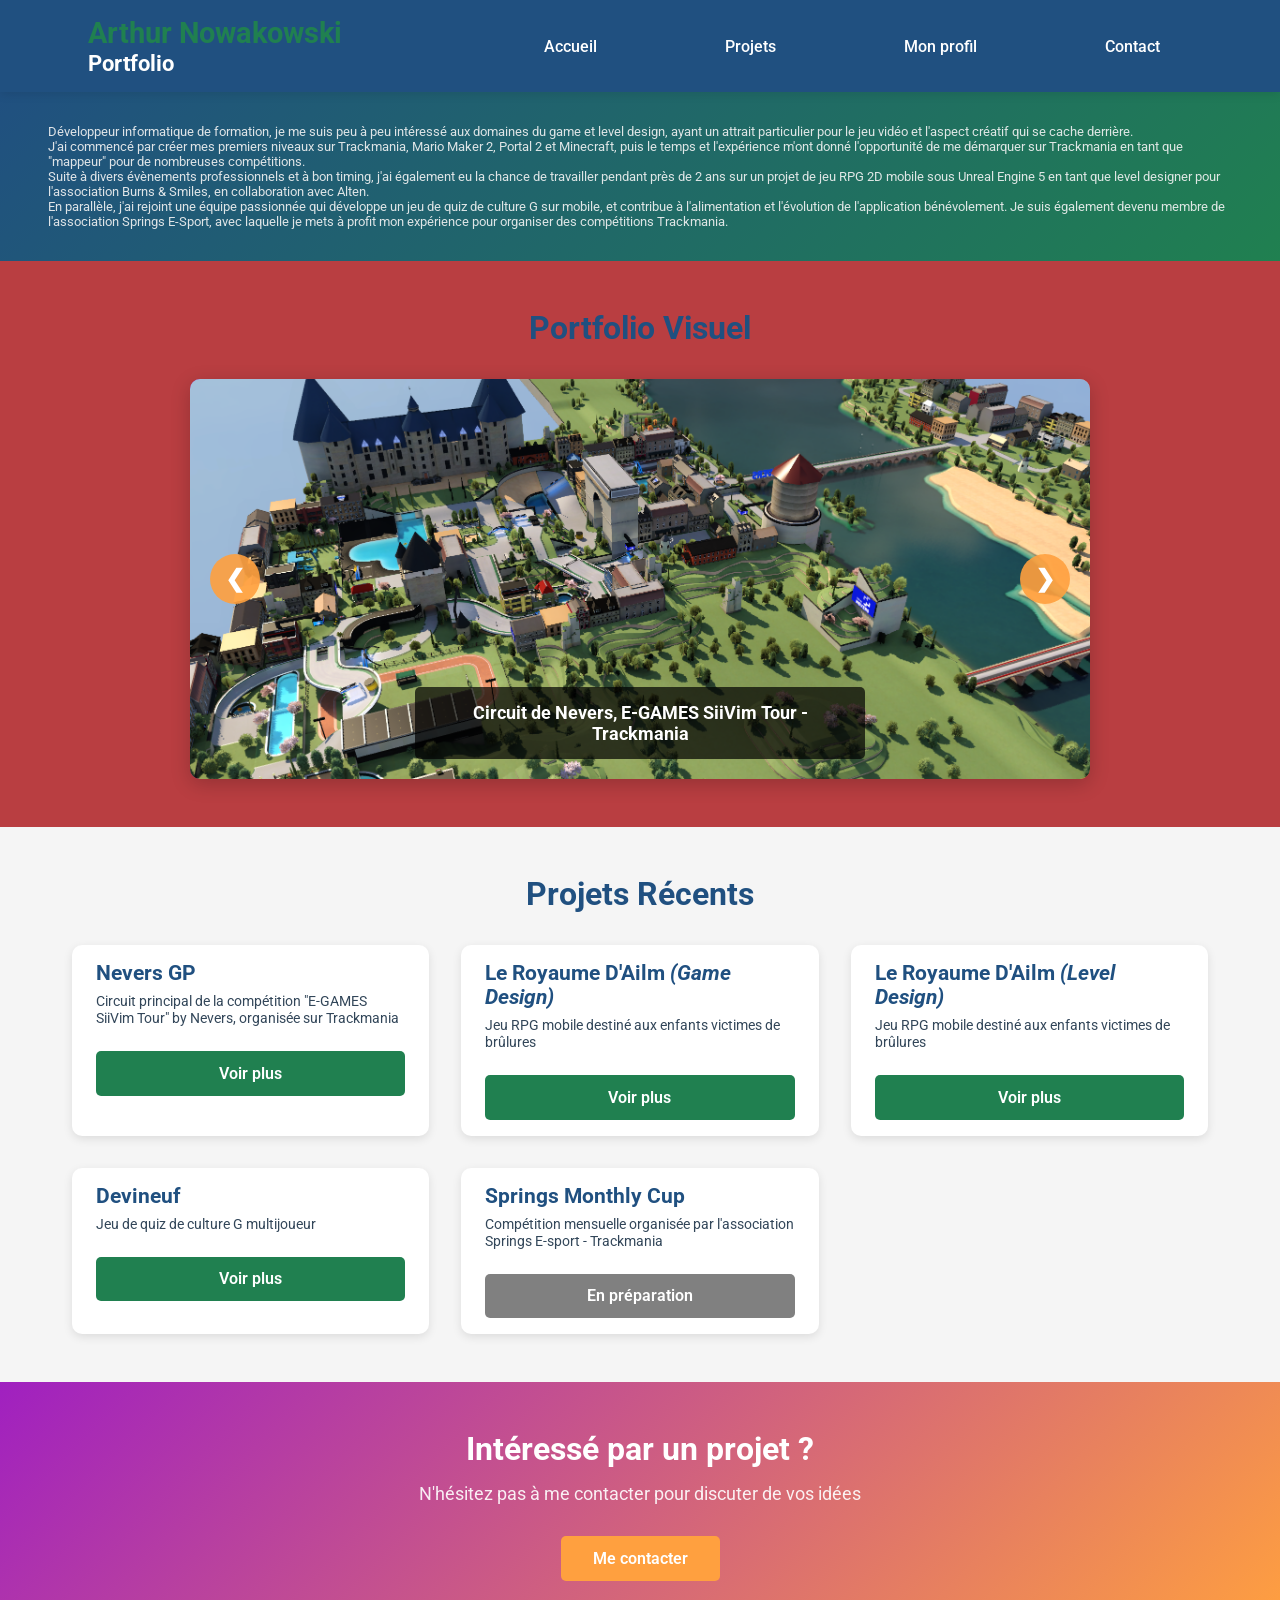
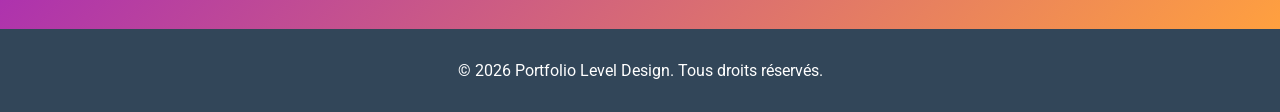
<file: index.html>
<!DOCTYPE html>
<html lang="fr">
<head>
    <meta charset="UTF-8">
    <meta name="viewport" content="width=device-width, initial-scale=1.0">
    <title>Portfolio Level/Game Design</title>
    <link rel="stylesheet" href="css/style.css">
</head>
<body>
    <script src="js/navbar.js"></script>

    <header class="hero">
        <div class="hero-content">
            <!--<h1>Arthur NOWAKOWSKI</h1>
            <h3>Level Designer</h3>-->
            <p>Développeur informatique de formation, je me suis peu à peu intéressé aux domaines du game et level design, ayant un attrait particulier pour le jeu vidéo et l'aspect créatif qui se cache derrière.
            <br>J'ai commencé par créer mes premiers niveaux sur Trackmania, Mario Maker 2, Portal 2 et Minecraft, puis le temps et l'expérience m'ont donné l'opportunité de me démarquer sur Trackmania en tant que "mappeur" pour de nombreuses compétitions.
            <br>Suite à divers évènements professionnels et à bon timing, j'ai également eu la chance de travailler pendant près de 2 ans sur un projet de jeu RPG 2D mobile sous Unreal Engine 5 en tant que level designer pour l'association Burns & Smiles, en collaboration avec Alten.
            <br>En parallèle, j'ai rejoint une équipe passionnée qui développe un jeu de quiz de culture G sur mobile, et contribue à l'alimentation et l'évolution de l'application bénévolement. Je suis également devenu membre de l'association Springs E-Sport, avec laquelle je mets à profit mon expérience pour organiser des compétitions Trackmania.</p>
        </div>
    </header>

   <main>
    <section class="carousel-section">
        <div class="container">
            <h2>Portfolio Visuel</h2>
            <div class="carousel-container">
                <div class="carousel" id="carousel">
                    <!-- Nevers GP -->
                    <div class="carousel-item">
                        <a href="ld-projects/nevers-gp.html" style="display: block; width: 100%; height: 100%; text-decoration: none; position: relative;">
                            <img src="images/nevers-gp/nevers-gp.png" alt="Circuit de Nevers, E-GAMES SiiVim Tour - Trackmania" style="width: 100%; height: 100%; object-fit: cover;">
                            <div style="position: absolute; bottom: 20px; left: 50%; transform: translateX(-50%); background: rgba(0,0,0,0.7); color: white; padding: 15px 25px; border-radius: 5px; text-align: center; font-size: 18px; font-weight: bold;">Circuit de Nevers, E-GAMES SiiVim Tour - Trackmania</div>
                        </a>
                    </div>
                    <!-- Le Royaume d'Ailm -->
                    <div class="carousel-item">
                        <a href="ld-projects/leroyaumedailm-gd.html" style="display: block; width: 100%; height: 100%; text-decoration: none; position: relative;">
                            <img src="images/LRA/LRA_screenshot.jpg" alt="Le Royaume d'Ailm, jeu RPG mobile destiné aux enfants victimes de brûlures" style="width: 100%; height: 100%; object-fit: cover;">
                            <div style="position: absolute; bottom: 20px; left: 50%; transform: translateX(-50%); background: rgba(0,0,0,0.7); color: white; padding: 15px 25px; border-radius: 5px; text-align: center; font-size: 18px; font-weight: bold;">Le Royaume d'Ailm, jeu RPG mobile destiné aux enfants victimes de brûlures (focus Game Design)</div>
                        </a>
                    </div>
                    <div class="carousel-item">
                        <a href="ld-projects/leroyaumedailm-ld.html" style="display: block; width: 100%; height: 100%; text-decoration: none; position: relative;">
                            <img src="images/LRA/scan-carte-ailm_papier.jpg" alt="Le Royaume d'Ailm, jeu RPG mobile destiné aux enfants victimes de brûlures" style="width: 100%; height: 100%; object-fit: cover;">
                            <div style="position: absolute; bottom: 20px; left: 50%; transform: translateX(-50%); background: rgba(0,0,0,0.7); color: white; padding: 15px 25px; border-radius: 5px; text-align: center; font-size: 18px; font-weight: bold;">Le Royaume d'Ailm, jeu RPG mobile destiné aux enfants victimes de brûlures (focus Level Design)</div>
                        </a>
                    </div>
                    <!-- Devineuf -->
                    <div class="carousel-item">
                        <a href="ld-projects/devineuf.html" style="display: block; width: 100%; height: 100%; text-decoration: none; position: relative;">
                            <img src="images/devineuf/présentation-devineuf.png" alt="Devineuf, jeu de quiz de culture G multijoueur" style="width: 100%; height: 100%; object-fit: cover;">
                            <div style="position: absolute; bottom: 20px; left: 50%; transform: translateX(-50%); background: rgba(0,0,0,0.7); color: white; padding: 15px 25px; border-radius: 5px; text-align: center; font-size: 18px; font-weight: bold;">Devineuf, jeu mobile de quiz de culture G multijoueur</div>
                        </a>
                    </div>
                </div>
                <button class="carousel-btn prev" onclick="prevSlide()">❮</button>
                <button class="carousel-btn next" onclick="nextSlide()">❯</button>
            </div>
        </div>
    </section>
       
    <script src="js/carrousel.js"></script>

    <section class="featured-projects">
        <div class="container">
            <h2>Projets Récents</h2>
            <div class="projects-grid">
                <div class="project-card">
                    <h3>Nevers GP</h3>
                    <p>Circuit principal de la compétition "E-GAMES SiiVim Tour" by Nevers, organisée sur Trackmania</p>
                    <a href="ld-projects/nevers-gp.html" class="btn btn-secondary">Voir plus</a>
                </div>
                <div class="project-card">
                    <h3>Le Royaume D'Ailm <i>(Game Design)</i></h3>
                    <p>Jeu RPG mobile destiné aux enfants victimes de brûlures</p>
                    <a href="ld-projects/leroyaumedailm-gd.html" class="btn btn-secondary">Voir plus</a>
                </div>
                <div class="project-card">
                    <h3>Le Royaume D'Ailm <i>(Level Design)</i></h3>
                    <p>Jeu RPG mobile destiné aux enfants victimes de brûlures</p>
                    <a href="ld-projects/leroyaumedailm-ld.html" class="btn btn-secondary">Voir plus</a>
                </div>
                <div class="project-card">
                    <h3>Devineuf</h3>
                    <p>Jeu de quiz de culture G multijoueur</p>
                    <a href="ld-projects/devineuf.html" class="btn btn-secondary">Voir plus</a>
                </div>
                <div class="project-card">
                    <h3>Springs Monthly Cup</h3>
                    <p>Compétition mensuelle organisée par l'association Springs E-sport - Trackmania</p>
                    <a href="" class="btn btn-disabled">En préparation</a>
                </div>
            </div>
        </div>
    </section>

    <section class="cta">
        <div class="container">
            <h2>Intéressé par un projet ?</h2>
            <p>N'hésitez pas à me contacter pour discuter de vos idées</p>
            <a href="contact.html" class="btn btn-primary">Me contacter</a>
        </div>
    </section>
</main>

    <footer>
        <div class="container">
            <p>&copy; 2026 Portfolio Level Design. Tous droits réservés.</p>
        </div>
    </footer>
</body>
</html>
</file>
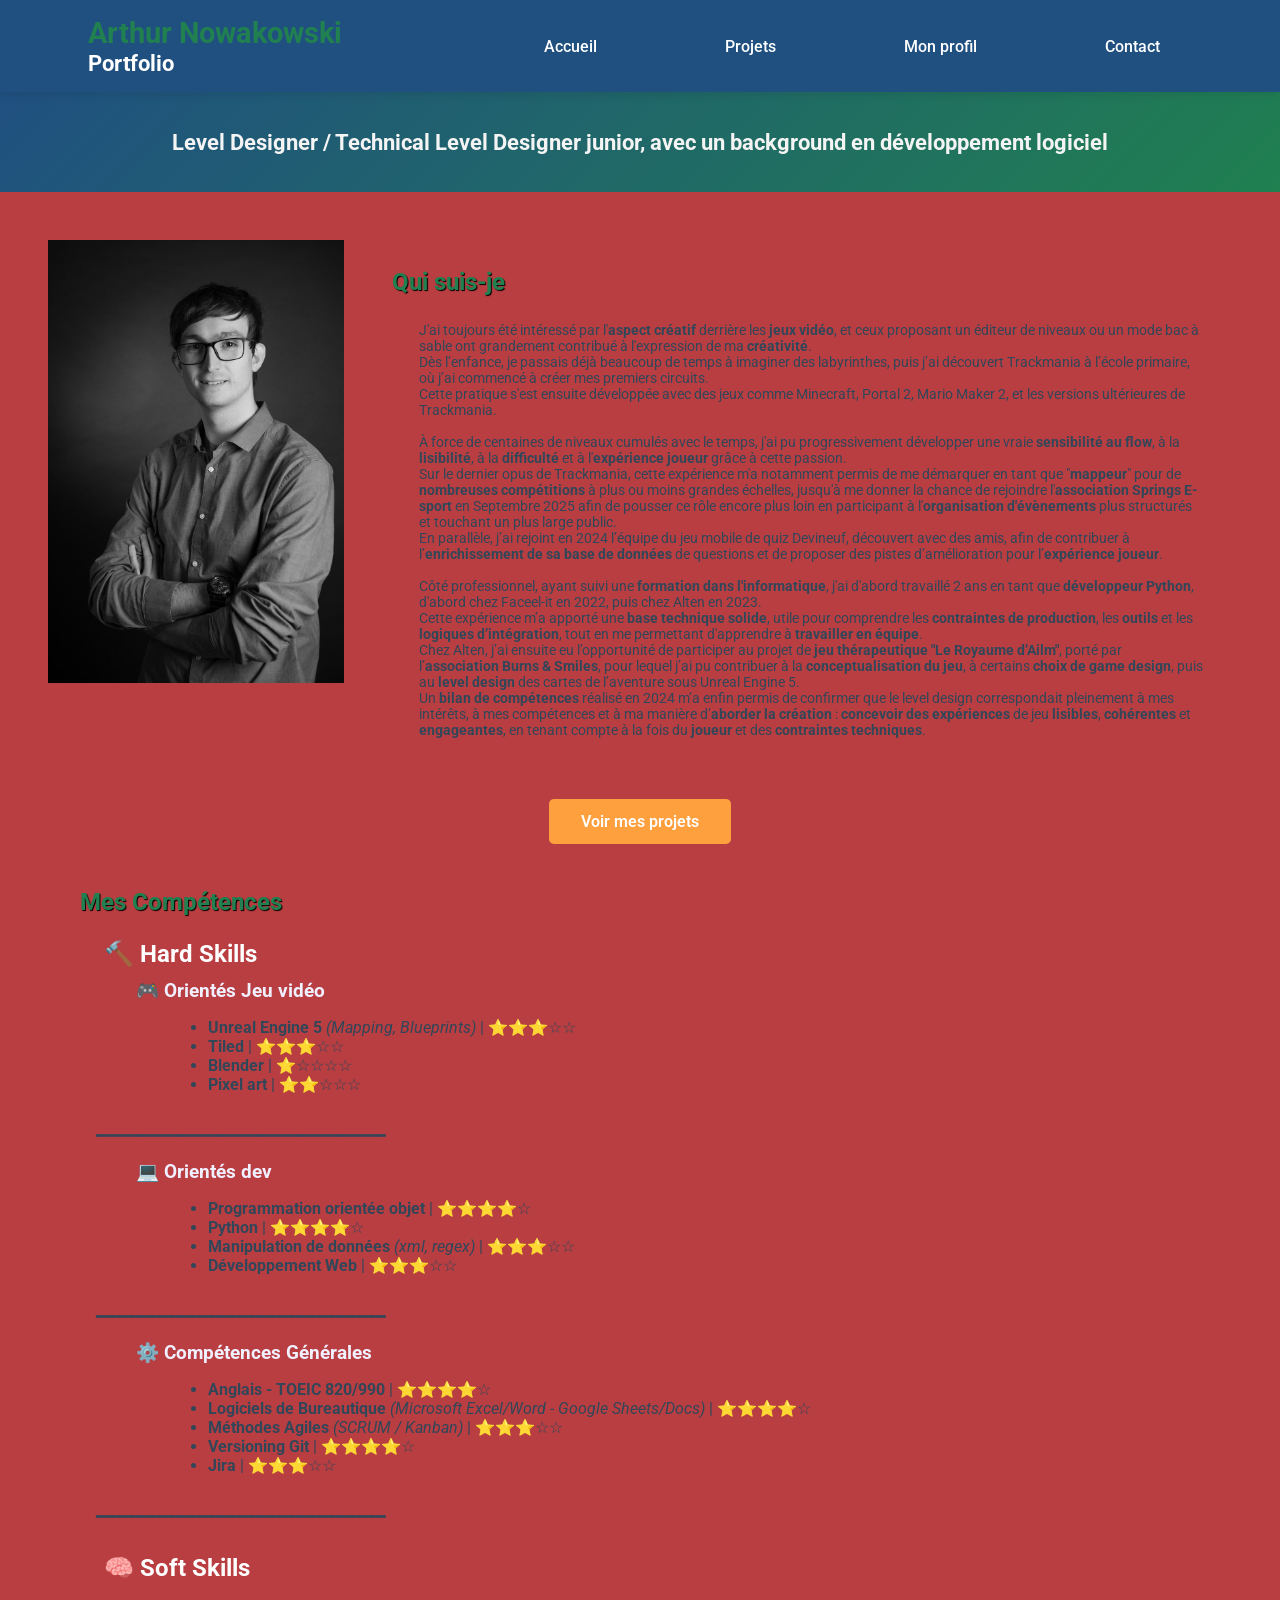
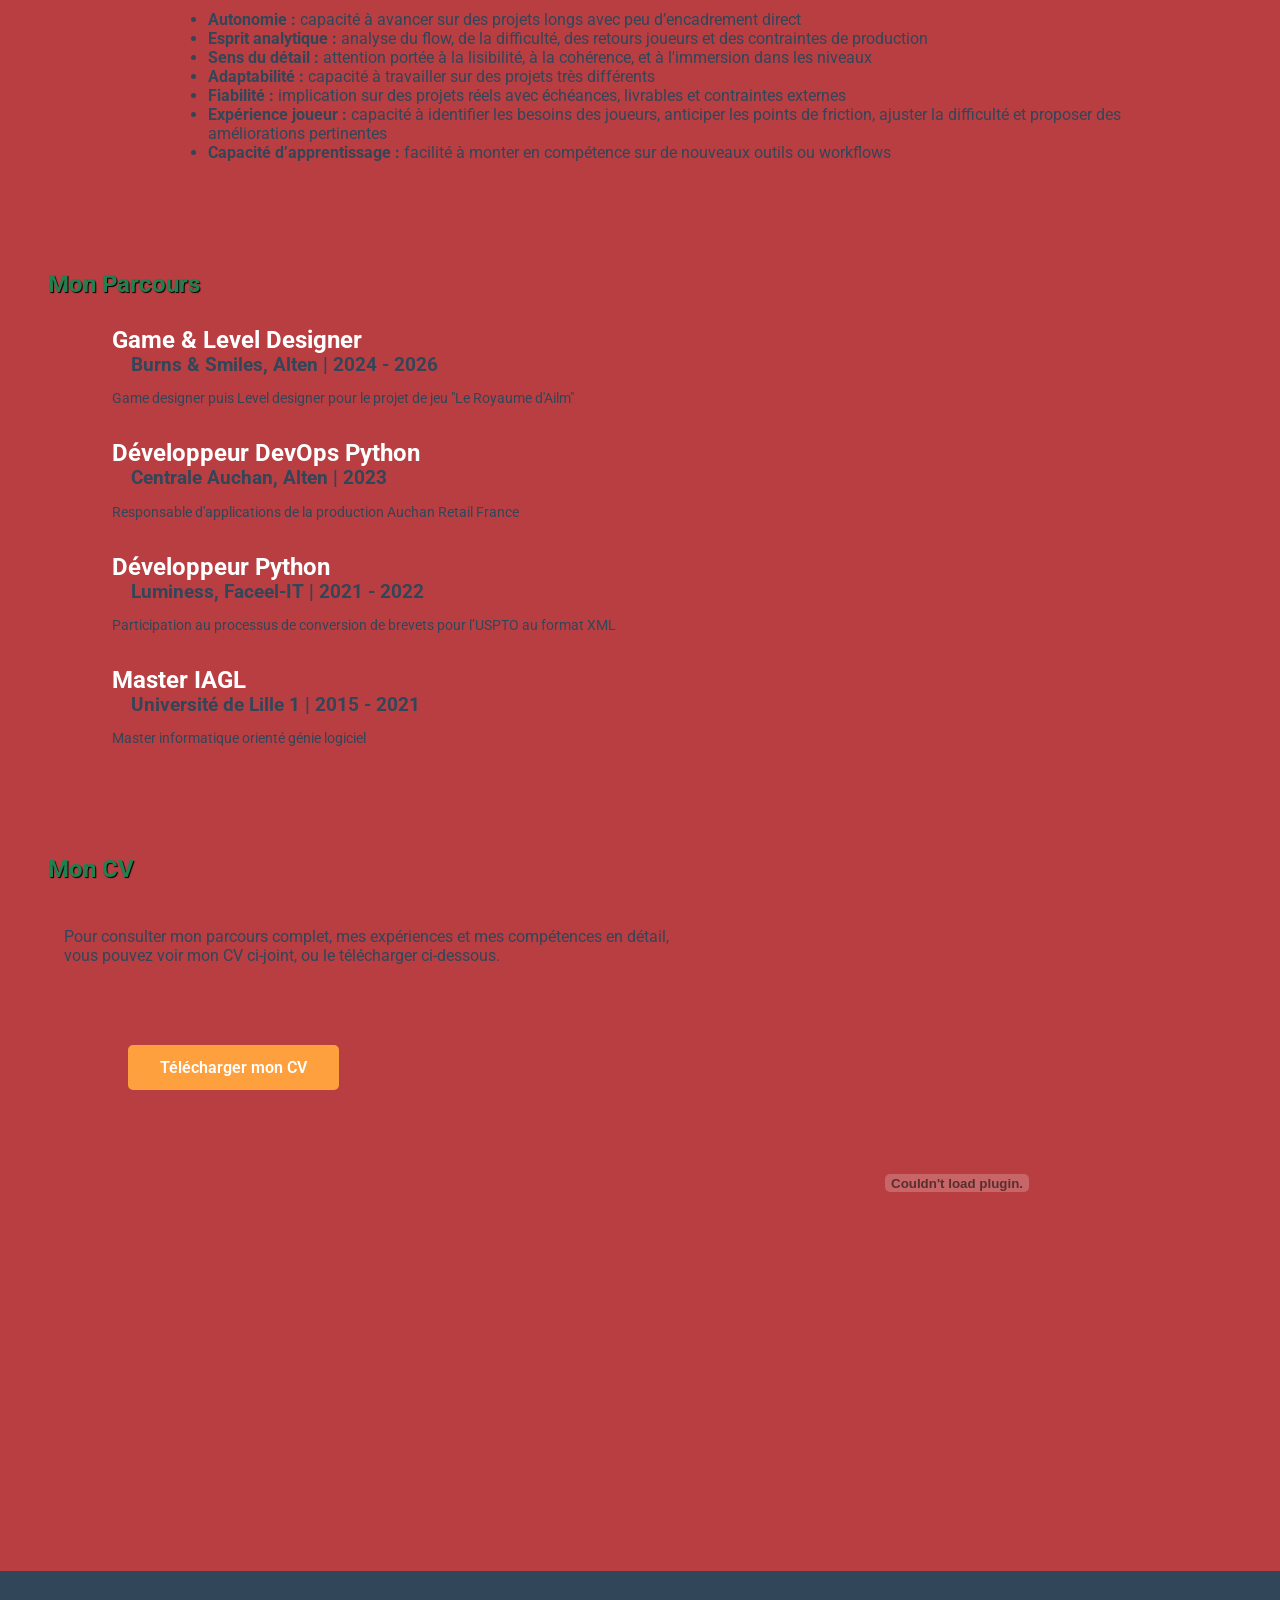
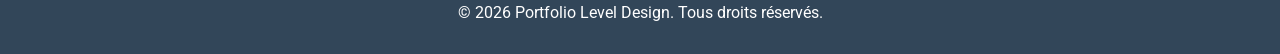
<file: about.html>
<!DOCTYPE html>
<html lang="fr">
<head>
    <meta charset="UTF-8">
    <meta name="viewport" content="width=device-width, initial-scale=1.0">
    <title>À propos - Portfolio Level Design</title>
    <link rel="stylesheet" href="css/style.css">
    <style>
        section {
            display: block;
            padding: 3em 3em;
        }
        .hero {
            padding-top: 0em;
            padding-bottom: 0em;
        }
        .presentation {
            margin: 0 auto;
            width: 100%;
            display: flex;
            justify-content: space-evenly;
        }
        .presentation img {
            width: 25%;
            height: 25%;
        }
        #whoami {
            padding-top: 1em;
            padding-left: 3em;
        }
        #whoami p {
            padding: 1em 2em;
            color: var(--dark-gray);
            font-size: 0.85rem;
            font-weight: 400;
            min-width: 0;
        }
        .projects {
            display: flex;
            justify-content: center;
        }
        .skills-content {
            padding: 2em 5em;
            margin: 0 auto;
            width: 100%;
        }
        .skills-content ul {
            padding: 1em 4em;
        }
        .skills-content li {
            color: var(--dark-gray);
            margin-left: 4em;
            font-weight: 400;
        }
        h1 {
            color: var(--primary-green);
            text-shadow: 1px 1px 1px black;
            padding: 0.5em 0em;
        }
        .skills-content h2 {
            color: white;
            padding: 0.5em 1em;
        }
        .skills-content h3 {
            color: #f0f0ff;
            padding: 0em 3em;
        }
        .timeline-item {
            display: grid;
            padding: 1em 4em;
        }
        .timeline-item h2 {
            color: white;
        }
        .timeline-item h3 {
            color: var(--dark-gray);
            padding-left: 1em;
        }
        .timeline-item p {
            font-size: 0.9rem;
            padding-top: 1em;
        }
        #cv-section {
            padding-top: 2em;
            display: flex;
            gap: 2em;
            align-items: Start;
        }
        .cv-prez p {
            padding: 2em 1em;
        }
        .cv-prez .btn {
            margin: 3em 5em;
        }
    </style>
</head>
<body>
    <script src="js/navbar.js"></script>

    <main>
        <header class="hero">
            <h2 class="subtitle">Level Designer / Technical Level Designer junior, avec un background en développement logiciel</h2>
        </header>

        <section class="presentation">
            <img  src="images/pdp.jpg" alt="ma photo de profil">
            <div id="whoami">
                <h1>Qui suis-je</h1>
                <p>
                    J'ai toujours été intéressé par l'<b>aspect créatif</b> derrière les <b>jeux vidéo</b>, et ceux proposant un éditeur de niveaux ou un mode bac à sable ont grandement contribué à l'expression de ma <b>créativité</b>.
                    <br>Dès l’enfance, je passais déjà beaucoup de temps à imaginer des labyrinthes, puis j’ai découvert Trackmania à l’école primaire, où j’ai commencé à créer mes premiers circuits.
                    <br>Cette pratique s'est ensuite développée avec des jeux comme Minecraft, Portal 2, Mario Maker 2, et les versions ultérieures de Trackmania.
                    <br>
                    <br>À force de centaines de niveaux cumulés avec le temps, j'ai pu progressivement développer une vraie <b>sensibilité au flow</b>, à la <b>lisibilité</b>, à la <b>difficulté</b> et à l'<b>expérience joueur</b> grâce à cette passion.
                    <br>Sur le dernier opus de Trackmania, cette expérience m'a notamment permis de me démarquer en tant que "<b>mappeur</b>" pour de <b>nombreuses compétitions</b> à plus ou moins grandes échelles, jusqu'à me donner la chance de rejoindre l'<b>association Springs E-sport</b> en Septembre 2025 afin de pousser ce rôle encore plus loin en participant à l'<b>organisation d'évènements</b> plus structurés et touchant un plus large public.
                    <br>En parallèle, j’ai rejoint en 2024 l’équipe du jeu mobile de quiz Devineuf, découvert avec des amis, afin de contribuer à l’<b>enrichissement de sa base de données</b> de questions et de proposer des pistes d’amélioration pour l’<b>expérience joueur</b>.
                    <br>
                    <br>Côté professionnel, ayant suivi une <b>formation dans l'informatique</b>, j'ai d'abord travaillé 2 ans en tant que <b>développeur Python</b>, d'abord chez Faceel-it en 2022, puis chez Alten en 2023.
                    <br>Cette expérience m’a apporté une <b>base technique solide</b>, utile pour comprendre les <b>contraintes de production</b>, les <b>outils</b> et les <b>logiques d’intégration</b>, tout en me permettant d'apprendre à <b>travailler en équipe</b>.
                    <br>Chez Alten, j’ai ensuite eu l’opportunité de participer au projet de <b>jeu thérapeutique "Le Royaume d’Ailm"</b>, porté par l’<b>association Burns & Smiles</b>, pour lequel j’ai pu contribuer à la <b>conceptualisation du jeu</b>, à certains <b>choix de game design</b>, puis au <b>level design</b> des cartes de l’aventure sous Unreal Engine 5.
                    <br>Un <b>bilan de compétences</b> réalisé en 2024 m’a enfin permis de confirmer que le level design correspondait pleinement à mes intérêts, à mes compétences et à ma manière d’<b>aborder la création</b> : <b>concevoir des expériences</b> de jeu <b>lisibles</b>, <b>cohérentes</b> et <b>engageantes</b>, en tenant compte à la fois du <b>joueur</b> et des <b>contraintes techniques</b>.
                </p>
            </div>
        </section>

        <div class="projects">
            <a href="projects.html" class="btn btn-primary">Voir mes projets</a>
        </div>


        <section class="skills-content">
            <h1>Mes Compétences</h1>
            <div class="hardskills">
                <h2>🔨 Hard Skills</h2>
                <div class="skill-category">
                    <h3>🎮 Orientés Jeu vidéo</h3>
                    <ul>
                        <li><b>Unreal Engine 5</b> <i>(Mapping, Blueprints)</i> | ⭐⭐⭐☆☆</li>
                        <li><b>Tiled</b> | ⭐⭐⭐☆☆</li>
                        <li><b>Blender</b> | ⭐☆☆☆☆</li>
                        <li><b>Pixel art</b> | ⭐⭐☆☆☆</li>
                    </ul>
                    
                    <p style="padding:1em">━━━━━━━━━━━━━━━━━━━━━━━━━━━━━</p>
                    
                    <h3>💻 Orientés dev</h3>
                    <ul>
                        <li><b>Programmation orientée objet</b> | ⭐⭐⭐⭐☆</li>
                        <li><b>Python</b> | ⭐⭐⭐⭐☆</li>
                        <li><b>Manipulation de données</b> <i>(xml, regex)</i> | ⭐⭐⭐☆☆</li>
                        <li><b>Développement Web</b> | ⭐⭐⭐☆☆</li>
                    </ul>
                    
                    <p style="padding:1em">━━━━━━━━━━━━━━━━━━━━━━━━━━━━━</p>
                    
                    <h3>⚙️ Compétences Générales</h3>
                    <ul>
                        <li><b>Anglais - TOEIC 820/990</b> | ⭐⭐⭐⭐☆</li>
                        <li><b>Logiciels de Bureautique</b> <i>(Microsoft Excel/Word - Google Sheets/Docs)</i> | ⭐⭐⭐⭐☆</li>
                        <li><b>Méthodes Agiles</b> <i>(SCRUM / Kanban)</i> | ⭐⭐⭐☆☆</li>
                        <li><b>Versioning Git</b> | ⭐⭐⭐⭐☆</li>
                        <li><b>Jira</b> | ⭐⭐⭐☆☆</li>
                    </ul>
                </div>
            </div>
            
            <p style="padding:1em">━━━━━━━━━━━━━━━━━━━━━━━━━━━━━</p>
            
            <div class="softskills">
                <h2>🧠 Soft Skills</h2>
                <ul>
                    <li><b>Autonomie :</b> capacité à avancer sur des projets longs avec peu d’encadrement direct</li>
                    <li><b>Esprit analytique :</b> analyse du flow, de la difficulté, des retours joueurs et des contraintes de production</li>
                    <li><b>Sens du détail :</b> attention portée à la lisibilité, à la cohérence, et à l'immersion dans les niveaux</li>
                    <li><b>Adaptabilité :</b> capacité à travailler sur des projets très différents</li>
                    <li><b>Fiabilité :</b> implication sur des projets réels avec échéances, livrables et contraintes externes</li>
                    <li><b>Expérience joueur :</b> capacité à identifier les besoins des joueurs, anticiper les points de friction, ajuster la difficulté et proposer des améliorations pertinentes</li>
                    <li><b>Capacité d’apprentissage :</b> facilité à monter en compétence sur de nouveaux outils ou workflows</li>
                </ul>
            </div>
        </section>
        
        <section class="journey">
            <h1>Mon Parcours</h1>
            <div class="timeline">
                <div class="timeline-item">
                    <h2>Game & Level Designer</h2>
                    <h3>Burns & Smiles, Alten | 2024 - 2026</h3>
                    <p>Game designer puis Level designer pour le projet de jeu "Le Royaume d'Ailm"</p>
                </div>
                <div class="timeline-item">
                    <h2>Développeur DevOps Python</h2>
                    <h3>Centrale Auchan, Alten | 2023</h3>
                    <p>Responsable d'applications de la production Auchan Retail France</p>
                </div>
                <div class="timeline-item">
                    <h2>Développeur Python</h2>
                    <h3>Luminess, Faceel-IT | 2021 - 2022</h3>
                    <p>Participation au processus de conversion de brevets pour l’USPTO au format XML</p>
                </div>
                <div class="timeline-item">
                    <h2>Master IAGL</h2>
                    <h3>Université de Lille 1 | 2015 - 2021</h3>
                    <p>Master informatique orienté génie logiciel</p>
                </div>
            </div>
        </section>


        <section id="cv-section">
            <div class="cv-prez">
                <h1>Mon CV</h1>
                <p>
                    Pour consulter mon parcours complet, mes expériences et mes compétences en détail,<br>
                    vous pouvez voir mon CV ci-joint, ou le télécharger ci-dessous.
                </p>
                <a href="documents/CV_LD_Arthur_Nowakowski.pdf" class="btn btn-primary" download>Télécharger mon CV</a>
            </div>
            <embed src="documents/CV_LD_Arthur_Nowakowski.pdf" width="480" height="680" type="application/pdf">
        </section>
        
    </main>

    <footer>
        <div class="container">
            <p>&copy; 2026 Portfolio Level Design. Tous droits réservés.</p>
        </div>
    </footer>

</body>
</html>
</file>
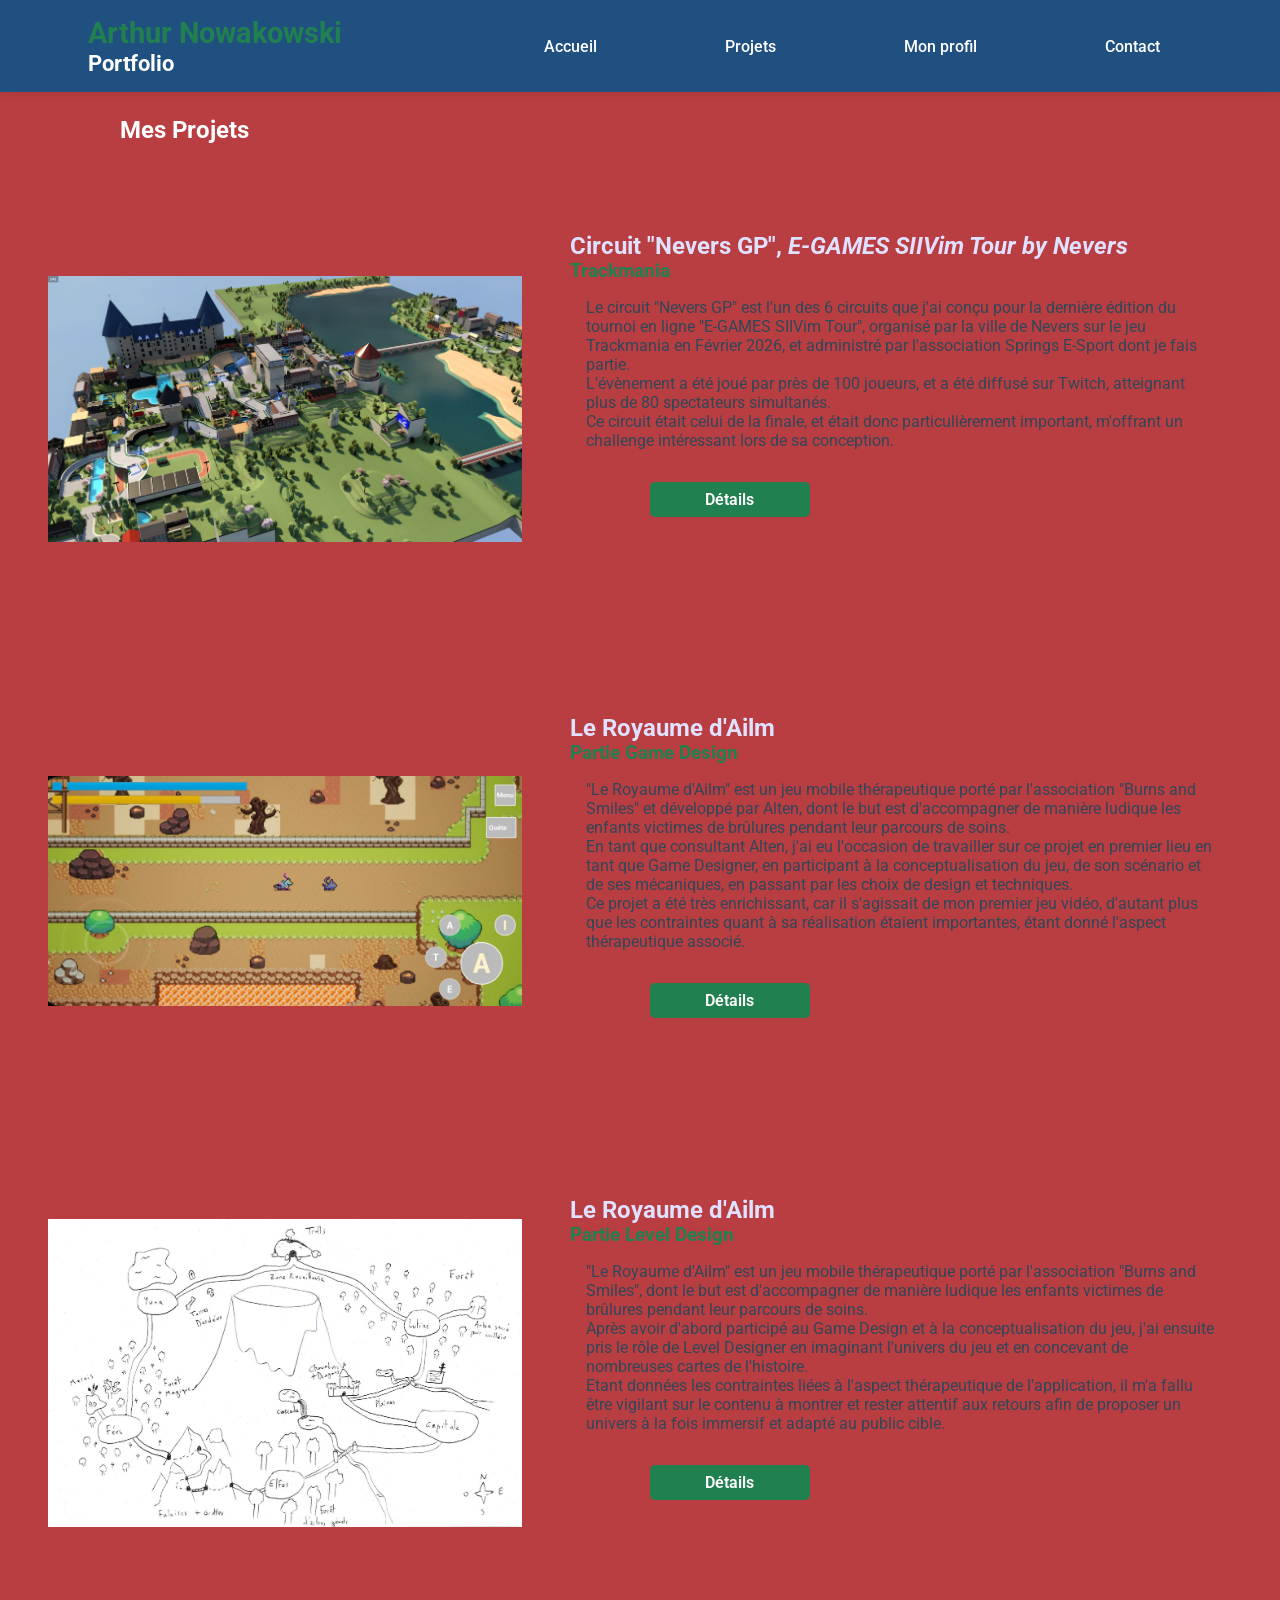
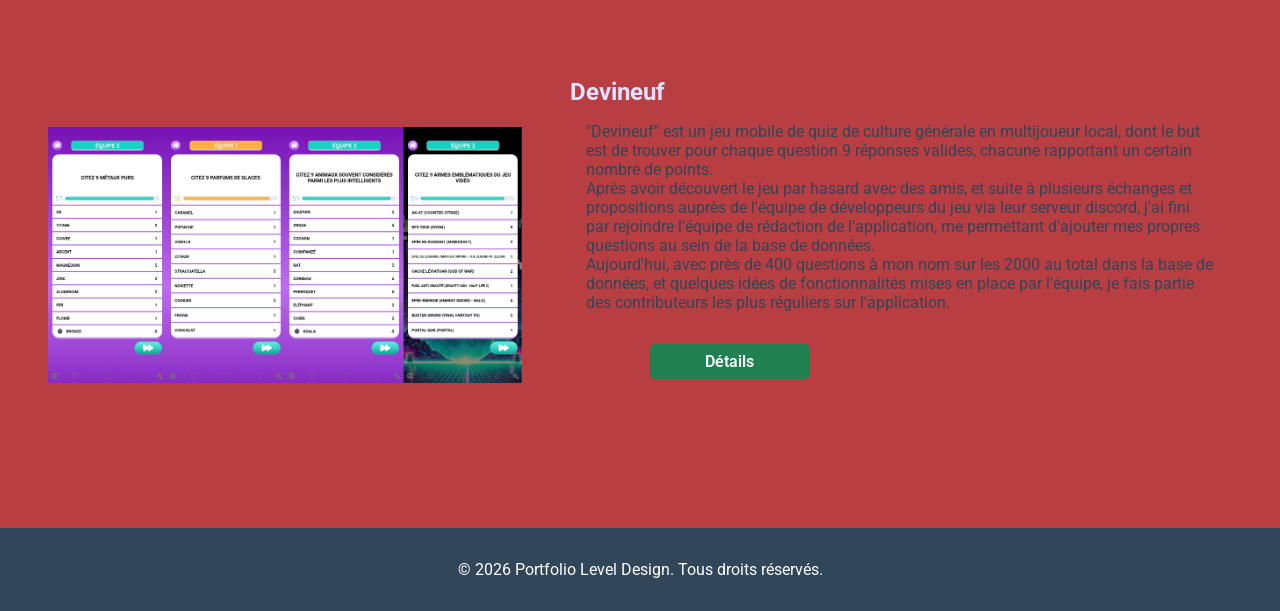
<file: projects.html>
<!DOCTYPE html>
<html lang="fr">
<head>
    <meta charset="UTF-8">
    <meta name="viewport" content="width=device-width, initial-scale=1.0">
    <title>Projets - Portfolio Level Design</title>
    <link rel="stylesheet" href="css/style.css">
    <style>
        .projects-page-grid {
            display: grid;
            gap: 2em;
            padding: 1em 3em 3em 3em;
        }
        .project-item {
            display: flex;
            height: 50vh;
            gap: 3em;
            align-items: center;
        }
        .project-img {
            height: 100%;
            width: 40%;
            display: flex;
            justify-content: center;
            align-items: center;
            flex-shrink: 0;
        }
        .project-item img {
            width: auto;
            height: auto;
            max-width: 100%;
            max-height: 100%;
            object-fit: contain;
        }
        .project-item-content {
            flex: 1;
            display: flex;
            flex-direction: column;
            justify-content: center;
            align-self: flex-start;
            padding-top: 3em;
        }
        h1 {
            color: white;
            padding: 1em 5em;
        }
        .project-item-content h2 {
            color: #e0e0ff;
        }
        .project-item-content h3 {
            color: var(--primary-green);
        }
        .project-item-content p {
            color: var(--dark-gray);
            padding: 1em;
        }
        .project-item-content .btn {
            margin: 1em 5em;
            padding: 0.5em 0.5em;
            width: 10em;
            text-align: center;
        }
    </style>
</head>
<body>
    <script src="js/navbar.js"></script>
    <main>
        <section class="projects-section">
            <h1>Mes Projets</h1>
            <div class="projects-page-grid">
                <div class="project-item">
                    <div class="project-img">
                        <img src="images/nevers-gp/nevers-gp.png" alt="Circuit de Nevers, E-GAMES SiiVim Tour - Trackmania">
                    </div>
                    <div class="project-item-content">
                        <h2>Circuit "Nevers GP", <i>E-GAMES SIIVim Tour by Nevers</i></h2>
                        <h3>Trackmania</h3>
                        <p>
                            Le circuit "Nevers GP" est l'un des 6 circuits que j'ai conçu pour la dernière édition du tournoi en ligne "E-GAMES SIIVim Tour", organisé par la ville de Nevers sur le jeu Trackmania en Février 2026, et administré par l'association Springs E-Sport dont je fais partie.<br>
                            L'évènement a été joué par près de 100 joueurs, et a été diffusé sur Twitch, atteignant plus de 80 spectateurs simultanés.<br>
                            Ce circuit était celui de la finale, et était donc particulièrement important, m'offrant un challenge intéressant lors de sa conception.
                        </p>
                        <a href="ld-projects/nevers-gp.html" class="btn btn-secondary">Détails</a>
                    </div>
                </div>
                <div class="project-item">
                    <div class="project-img">
                        <img src="images/LRA/LRA_screenshot.jpg" alt="Le Royaume d'Ailm, jeu mobile thérapeutique">
                    </div>
                    <div class="project-item-content">
                        <h2>Le Royaume d'Ailm</h2>
                        <h3>Partie Game Design</h3>
                        <p>
                            "Le Royaume d'Ailm" est un jeu mobile thérapeutique porté par l'association "Burns and Smiles" et développé par Alten, dont le but est d'accompagner de manière ludique les enfants victimes de brûlures pendant leur parcours de soins.<br>
                            En tant que consultant Alten, j'ai eu l'occasion de travailler sur ce projet en premier lieu en tant que Game Designer, en participant à la conceptualisation du jeu, de son scénario et de ses mécaniques, en passant par les choix de design et techniques.<br>
                            Ce projet a été très enrichissant, car il s'agissait de mon premier jeu vidéo, d'autant plus que les contraintes quant à sa réalisation étaient importantes, étant donné l'aspect thérapeutique associé.
                        </p>
                        <a href="ld-projects/leroyaumedailm-gd.html" class="btn btn-secondary">Détails</a>
                    </div>
                </div>
                <div class="project-item">
                    <div class="project-img">
                        <img src="images/LRA/scan-carte-ailm_papier.jpg" alt="Le Royaume d'Ailm, jeu mobile thérapeutique">
                    </div>
                    <div class="project-item-content">
                        <h2>Le Royaume d'Ailm</h2>
                        <h3>Partie Level Design</h3>
                        <p>
                            "Le Royaume d'Ailm" est un jeu mobile thérapeutique porté par l'association "Burns and Smiles", dont le but est d'accompagner de manière ludique les enfants victimes de brûlures pendant leur parcours de soins.<br>
                            Après avoir d'abord participé au Game Design et à la conceptualisation du jeu, j'ai ensuite pris le rôle de Level Designer en imaginant l'univers du jeu et en concevant de nombreuses cartes de l'histoire.<br>
                            Etant données les contraintes liées à l'aspect thérapeutique de l'application, il m'a fallu être vigilant sur le contenu à montrer et rester attentif aux retours afin de proposer un univers à la fois immersif et adapté au public cible.
                        </p>
                        <a href="ld-projects/leroyaumedailm-ld.html" class="btn btn-secondary">Détails</a>
                    </div>
                </div>
                <div class="project-item">
                    <div class="project-img">
                        <img src="images/devineuf/4-questions.png" alt="Devineuf, jeu mobile de culture G multijoueur">
                    </div>
                    <div class="project-item-content">
                        <h2>Devineuf</h2>
                        <p>
                            "Devineuf" est un jeu mobile de quiz de culture générale en multijoueur local, dont le but est de trouver pour chaque question 9 réponses valides, chacune rapportant un certain nombre de points.<br>
                            Après avoir découvert le jeu par hasard avec des amis, et suite à plusieurs échanges et propositions auprès de l'équipe de développeurs du jeu via leur serveur discord, j'ai fini par rejoindre l'équipe de rédaction de l'application, me permettant d'ajouter mes propres questions au sein de la base de données.<br>
                            Aujourd'hui, avec près de 400 questions à mon nom sur les 2000 au total dans la base de données, et quelques idées de fonctionnalités mises en place par l'équipe, je fais partie des contributeurs les plus réguliers sur l'application.
                        </p>
                        <a href="ld-projects/devineuf.html" class="btn btn-secondary">Détails</a>
                    </div>
                </div>
            </div>
        </section>
    </main>

    <footer>
        <div class="container">
            <p>&copy; 2026 Portfolio Level Design. Tous droits réservés.</p>
        </div>
    </footer>

</body>
</html>
</file>
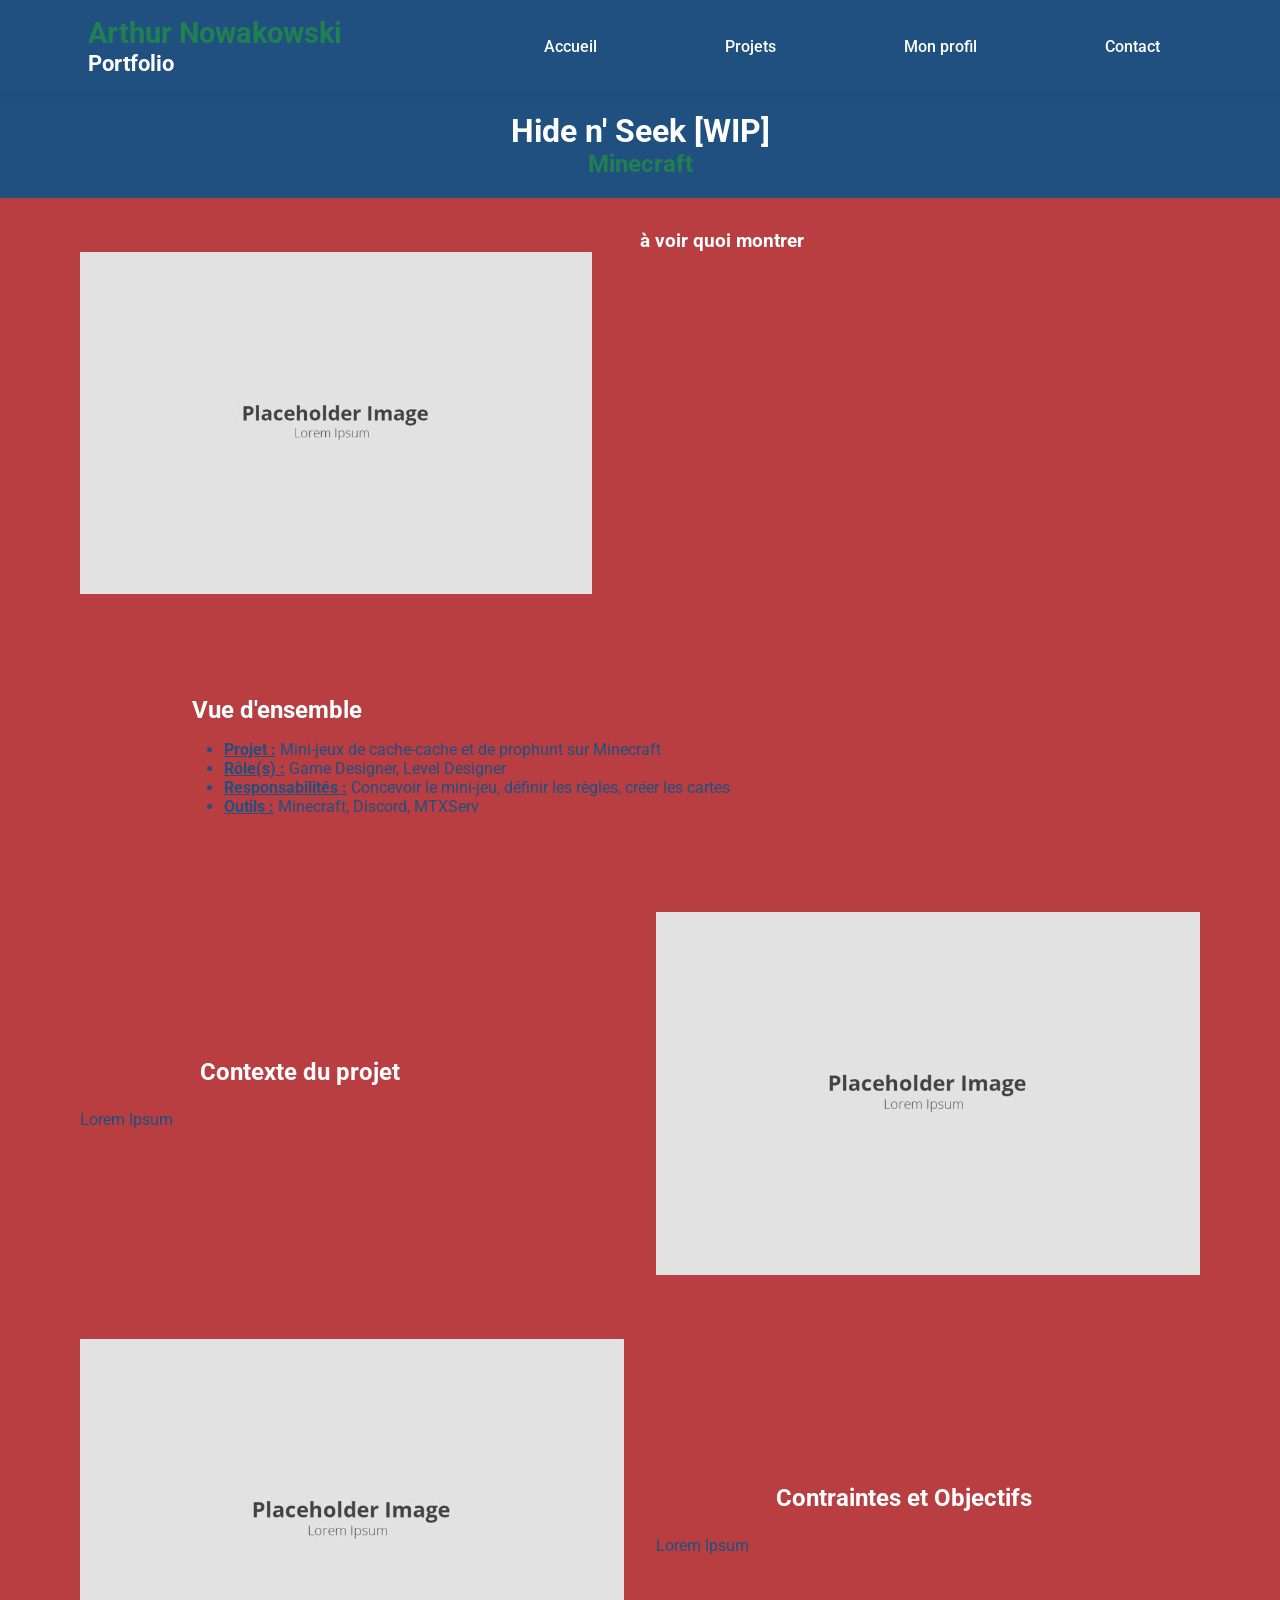
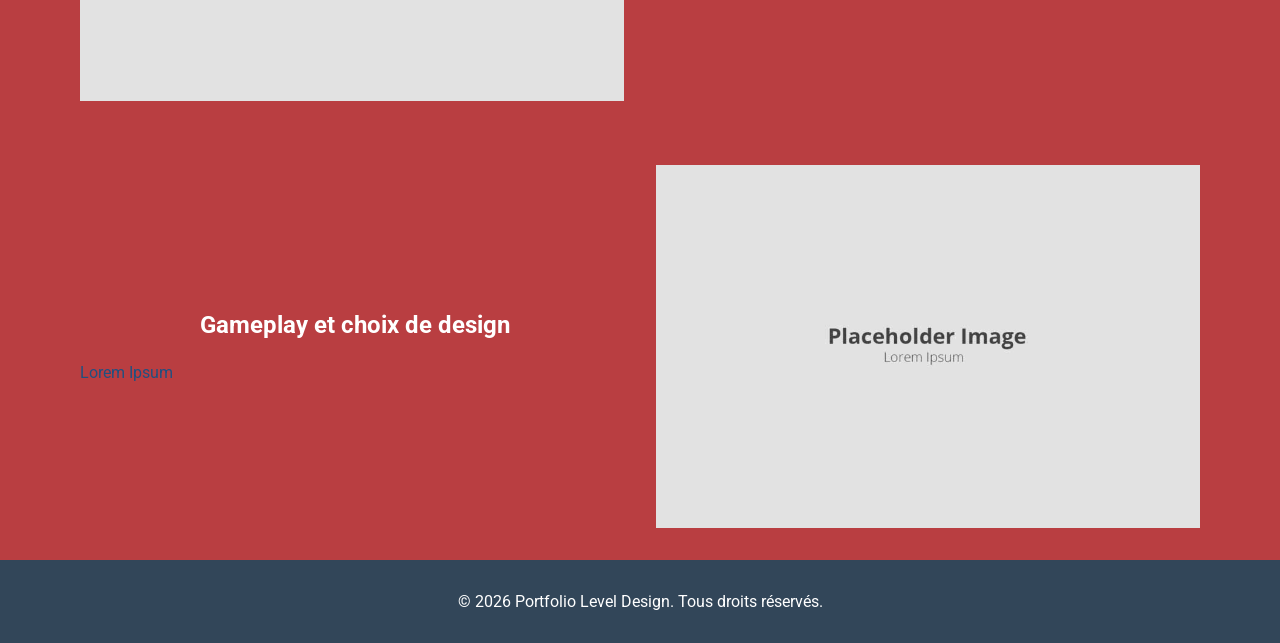
<file: ld-projects/hide-n-seek-mc.html>
<!DOCTYPE html>
<html lang="en">
<head>
    <meta charset="UTF-8">
    <meta name="viewport" content="width=device-width, initial-scale=1.0">
    <title>Portfolio - Hide n' Seek</title>
    <link rel="stylesheet" href="../css/style.css">
    <link rel="stylesheet" href="project-style.css">
    <link rel="stylesheet" href="../css/modal.css">
</head>
<body>
    <script src="../js/navbar.js"></script>
    <div class="header">
        <h1>Hide n' Seek [WIP]</h1>
        <h2>Minecraft</h2>
    </div>

    <div class="presentation">
        <div class="left">
            <h3></h3>
            <img src="../images/placeholder.jpg" alt="Interface du jeu" onclick="openImageZoom(this.src, this.alt)">
        </div>
        <div class="right">
            <h3>à voir quoi montrer</h3>
            <iframe width="560" height="315" src="https://www.youtube.com/embed/tq-n6m8X6Dc?si=LDuUKv5jCnubQBPd" title="YouTube video player" frameborder="0" allow="accelerometer; autoplay; clipboard-write; encrypted-media; gyroscope; picture-in-picture; web-share" referrerpolicy="strict-origin-when-cross-origin" allowfullscreen></iframe>
        </div>
    </div>


    <div class="recap">
        <h2>Vue d'ensemble</h2>
        <ul>
            <li><b><u>Projet :</u></b> Mini-jeux de cache-cache et de prophunt sur Minecraft</li>
            <li><b><u>Rôle(s) :</u></b> Game Designer, Level Designer</li>
            <li><b><u>Responsabilités :</u></b> Concevoir le mini-jeu, définir les règles, créer les cartes</li>
            <li><b><u>Outils :</u></b> Minecraft, Discord, MTXServ</li>
        </ul>
    </div>

    
    <div id="steps">
        <div class="step">
            <div class="order1">
                <h2>Contexte du projet</h2>
                <p>
                    Lorem Ipsum
                </p>
            </div>
            <img src="../images/placeholder.jpg" alt="Capture d'écran du site officiel devineuf" class="order2" onclick="openImageZoom(this.src, this.alt)">
        </div>
        
        <div class="step">
            <div class="order2">
                <h2>Contraintes et Objectifs</h2>
                <p>
                    Lorem Ipsum
                </p>
            </div>
            <img src="../images/placeholder.jpg" alt="Placeholder" class="order1" onclick="openImageZoom(this.src, this.alt)">
        </div>
        <div class="step">
            <div class="order1">
                <h2>Gameplay et choix de design</h2>
                <p> 
                    Lorem Ipsum
                </p>
            </div>
            <img src="../images/placeholder.jpg" alt="Placeholder" class="order2" onclick="openImageZoom(this.src, this.alt)">
        </div>

    </div>


    
    <footer>
        <div class="container">
            <p>&copy; 2026 Portfolio Level Design. Tous droits réservés.</p>
        </div>
    </footer>
</body>
</html>
</file>
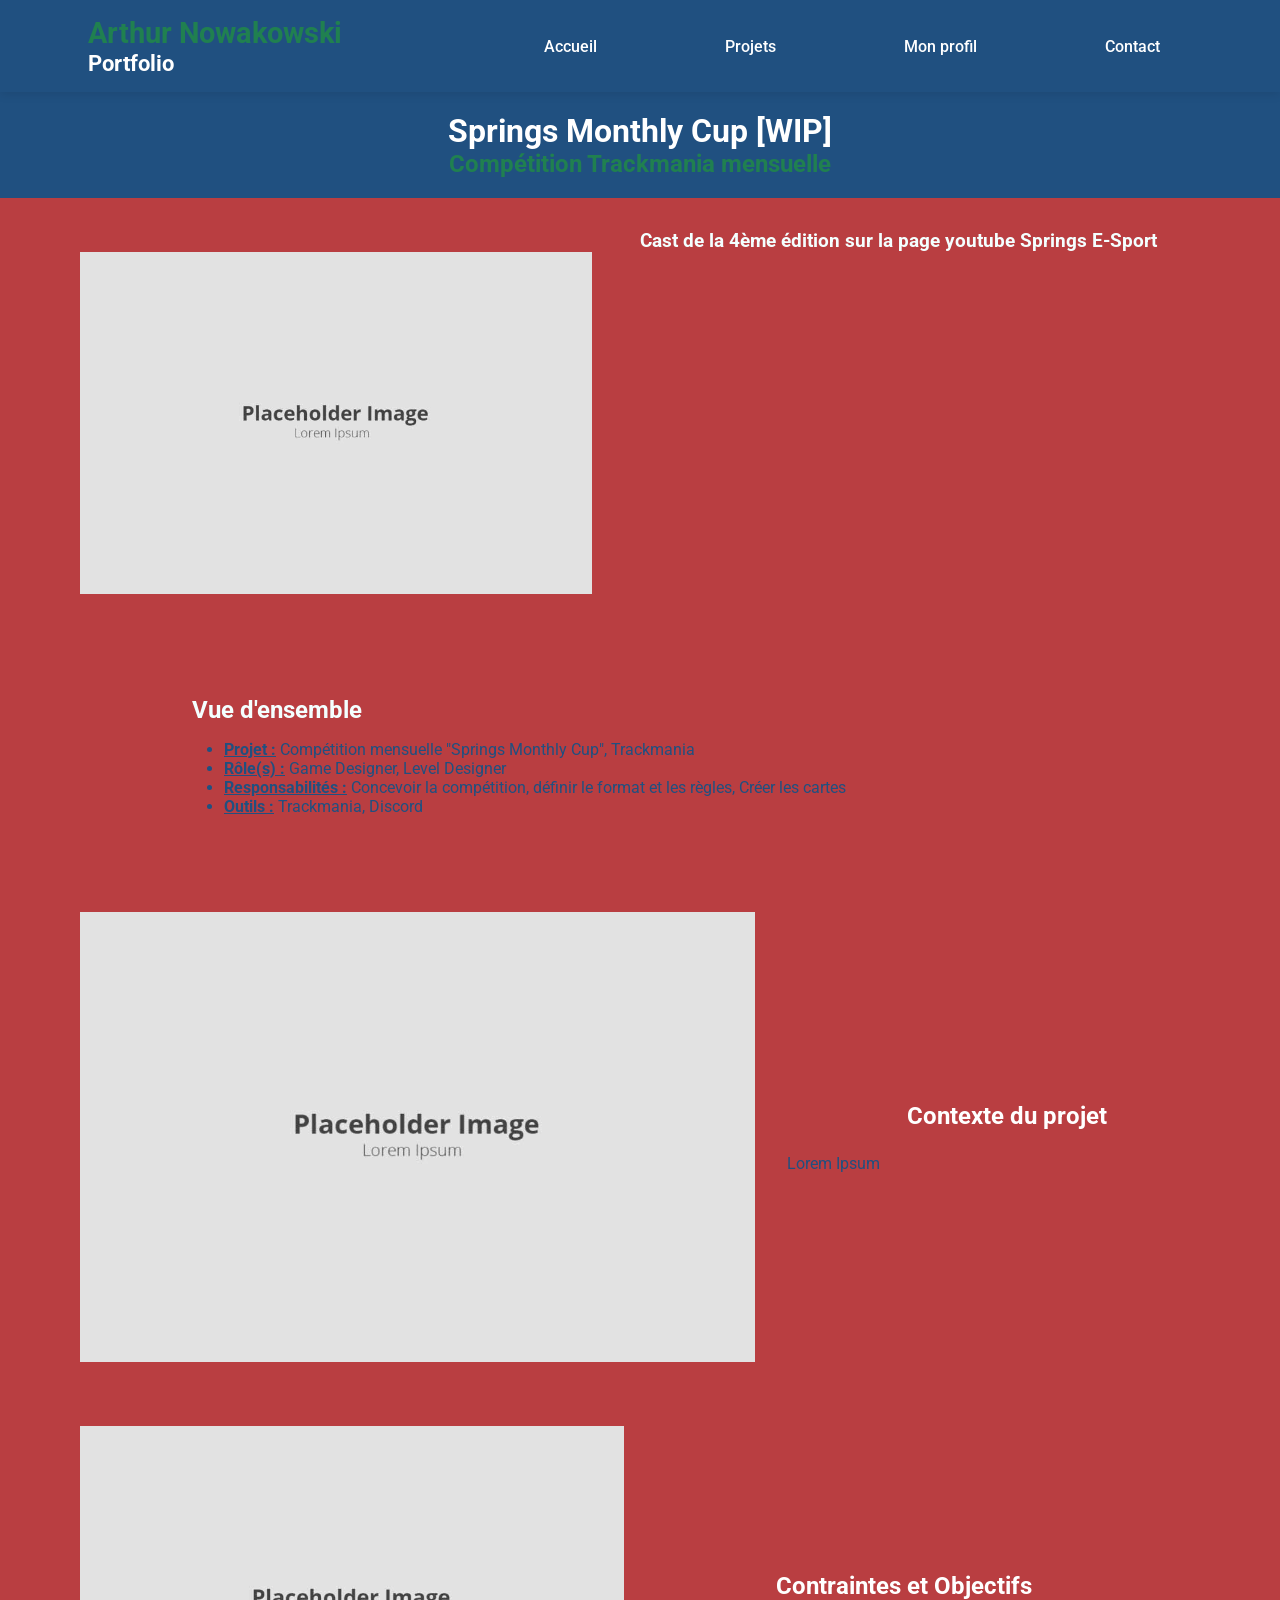
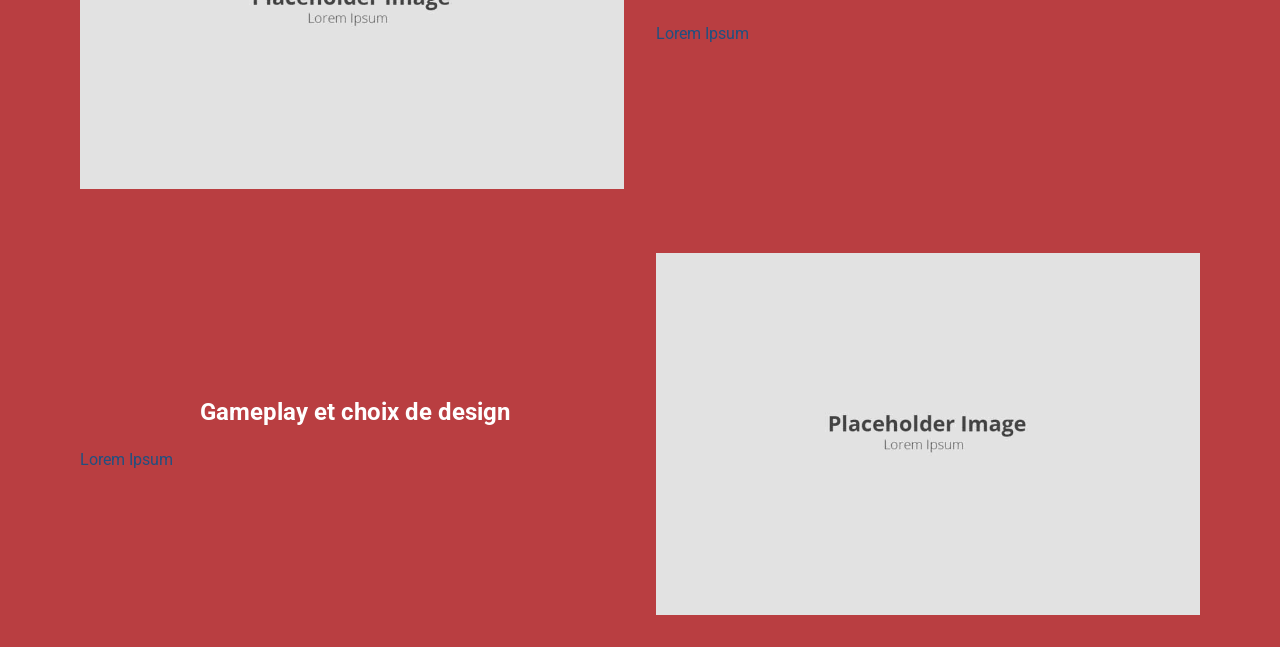
<file: ld-projects/smc.html>
<!DOCTYPE html>
<html lang="en">
<head>
    <meta charset="UTF-8">
    <meta name="viewport" content="width=device-width, initial-scale=1.0">
    <title>Portfolio - SMC</title>
    <link rel="stylesheet" href="../css/style.css">
    <link rel="stylesheet" href="project-style.css">
    <link rel="stylesheet" href="../css/modal.css">
</head>
<body>
    <script src="../js/navbar.js"></script>
    <div class="header">
        <h1>Springs Monthly Cup [WIP]</h1>
        <h2>Compétition Trackmania mensuelle</h2>
    </div>

    <div class="presentation">
        <div class="left">
            <h3></h3>
            <img src="../images/placeholder.jpg" alt="Interface du jeu" onclick="openImageZoom(this.src, this.alt)">
        </div>
        <div class="right">
            <h3>Cast de la 4ème édition sur la page youtube Springs E-Sport</h3>
            <iframe width="560" height="315" src="https://www.youtube.com/embed/tq-n6m8X6Dc?si=LDuUKv5jCnubQBPd" title="YouTube video player" frameborder="0" allow="accelerometer; autoplay; clipboard-write; encrypted-media; gyroscope; picture-in-picture; web-share" referrerpolicy="strict-origin-when-cross-origin" allowfullscreen></iframe>
        </div>
    </div>


    <div class="recap">
        <h2>Vue d'ensemble</h2>
        <ul>
            <li><b><u>Projet :</u></b> Compétition mensuelle "Springs Monthly Cup", Trackmania</li>
            <li><b><u>Rôle(s) :</u></b> Game Designer, Level Designer</li>
            <li><b><u>Responsabilités :</u></b> Concevoir la compétition, définir le format et les règles, Créer les cartes</li>
            <li><b><u>Outils :</u></b> Trackmania, Discord</li>
        </ul>
    </div>

    
    <div id="steps">
        <div class="step">
            <div class="order1">
                <h2>Contexte du projet</h2>
                <p>
                    Lorem Ipsum
                </p>
            </div>
            <a href="https://springs-esport.vercel.app/trackmania/cup.html?cup=monthly#home" target="_blank"><img src="../images/placeholder.jpg" alt="Capture d'écran du site officiel devineuf" class="order2"></a>
        </div>
        
        <div class="step">
            <div class="order2">
                <h2>Contraintes et Objectifs</h2>
                <p>
                    Lorem Ipsum
                </p>
            </div>
            <img src="../images/placeholder.jpg" alt="Placeholder" class="order1" onclick="openImageZoom(this.src, this.alt)">
        </div>
        <div class="step">
            <div class="order1">
                <h2>Gameplay et choix de design</h2>
                <p> 
                    Lorem Ipsum
                </p>
            </div>
            <img src="../images/placeholder.jpg" alt="Placeholder" class="order2" onclick="openImageZoom(this.src, this.alt)">
        </div>

        
    </div>
</body>
</html>
</file>
<file: css/style.css>
@import url('https://fonts.googleapis.com/css2?family=Roboto:wght@300;400;500;700&display=swap');

:root {
    --primary-blue: #205080;
    --primary-green: #208050;
    --primary-purple: #a020c0;
    --accent-orange: #ffa03f;
    --dark-gray: #324659;
    --red-brown: #B93E41;
    --dark-blue: #002A59;
}

* {
    margin: 0;
    padding: 0;
    box-sizing: border-box;
}

body {
    font-family: 'Roboto', sans-serif;
    color: var(--dark-gray);
    background-color: var(--red-brown);
}

.container {
    max-width: 1200px;
    margin: 0 auto;
    padding: 0 2rem;
}

/* Navigation */
.navbar {
    background-color: var(--primary-blue);
    position: sticky;
    top: 0;
    z-index: 1000;
    box-shadow: 0 2px 10px rgba(0, 0, 0, 0.1);
}

.navbar .container {
    display: flex;
    justify-content: space-between;
    gap: 5%;
    align-items: center;
    padding: 1rem 3rem;
}

.logo h2 {
    color: var(--primary-green);
    font-size: 1.8rem;
    font-weight: 700;
    white-space: nowrap;
}

.logo h4 {
    color: white;
    font-size: 1.4rem;
    font-weight: 700;
}

.nav-links {
    display: flex;
    list-style: none;
}

.nav-links.active {
    display: flex;
    position: absolute;
    top: 60px;
    left: 0;
    width: 100%;
    flex-direction: column;
    background-color: var(--primary-blue);
    gap: 0;
}

.nav-links li {
    padding-left: 4em;
}
    
.nav-links a {
    color: white;
    text-decoration: none;
    font-weight: 500;
    transition: all 0.3s ease;
    padding: 1rem 2rem;
    white-space: nowrap;
}

.nav-links a:hover {
    background-color: var(--primary-green);
}

/* Hero Section */
.hero {
    background: linear-gradient(135deg, var(--primary-blue), var(--primary-green));
    padding: 1rem 2rem 1rem 2rem;
    min-height: 100px;
    display: flex;
    align-items: center;
    justify-content: center;
}

.hero h2 {
    font-size: 1.4rem;
    color: #f4f4f4;
    font-weight: 700;
}

.hero p {
    font-size: 0.8rem;
    text-align: left;
    margin: 1rem;
    opacity: 0.9;
    color: #f4f4f4;
}

/* Carousel Section */
.carousel-section {
    padding: 3rem 0;
    background-color: var(--red-brown);
}

.carousel-section h2 {
    text-align: center;
    color: var(--primary-blue);
    margin-bottom: 2rem;
    font-size: 2rem;
}

.carousel-container {
    position: relative;
    width: 100%;
    max-width: 900px;
    height: 400px;
    margin: 0 auto;
    overflow: hidden;
    border-radius: 10px;
    box-shadow: 0 5px 20px rgba(0, 0, 0, 0.2);
}

.carousel {
    display: flex;
    height: 100%;
    transition: transform 0.5s ease;
}

.carousel-item {
    min-width: 100%;
    height: 100%;
    background: linear-gradient(135deg, var(--primary-purple), var(--accent-orange));
}

.carousel-item img {
    width: 100%;
    height: 100%;
    object-fit: cover;
}

.carousel-btn {
    position: absolute;
    top: 50%;
    transform: translateY(-50%);
    background-color: rgba(255, 160, 63, 0.9);
    color: white;
    border: none;
    width: 50px;
    height: 50px;
    border-radius: 50%;
    font-size: 1.5rem;
    cursor: pointer;
    z-index: 10;
    transition: all 0.3s ease;
    font-weight: bold;
}

.carousel-btn:hover {
    background-color: var(--accent-orange);
    transform: translateY(-50%) scale(1.1);
}

.carousel-btn.prev {
    left: 20px;
}

.carousel-btn.next {
    right: 20px;
}

/* Buttons */
.btn {
    display: inline-block;
    padding: 0.8rem 2rem;
    border: none;
    border-radius: 5px;
    cursor: pointer;
    font-family: 'Roboto', sans-serif;
    text-decoration: none;
    font-weight: 600;
    transition: all 0.3s ease;
    font-size: 1rem;
}

.btn-primary {
    background-color: var(--accent-orange);
    color: white;
}

.btn-primary:hover {
    background-color: #ff8c1f;
    transform: translateY(-2px);
    box-shadow: 0 5px 15px rgba(255, 160, 63, 0.3);
}

.btn-secondary {
    background-color: var(--primary-green);
    color: white;
}

.btn-secondary:hover {
    background-color: #1a6840;
    transform: translateY(-2px);
}

.btn-disabled {
    background-color: grey;
    color: white;
}

.btn-disabled:hover {
    cursor: not-allowed;
}

/* Featured Projects */
.featured-projects {
    background-color: #f5f5f5;
    padding: 3rem 0;
}

.featured-projects h2 {
    color: var(--primary-blue);
    text-align: center;
    margin-bottom: 2rem;
    font-size: 2rem;
}

.projects-grid {
    display: grid;
    grid-template-columns: repeat(auto-fit, minmax(300px, 1fr));
    gap: 2rem;
}

.project-card {
    background: white;
    border-radius: 10px;
    overflow: hidden;
    box-shadow: 0 3px 10px rgba(0, 0, 0, 0.1);
    transition: all 0.3s ease;
}

.project-card:hover {
    transform: translateY(-10px);
    box-shadow: 0 8px 20px rgba(0, 0, 0, 0.15);
    border-top: 4px solid var(--primary-purple);
}

.project-card img {
    width: 100%;
    height: 200px;
    object-fit: cover;
}

.project-card h3 {
    padding: 1rem 1.5rem 0;
    color: var(--primary-blue);
    font-size: 1.3rem;
}

.project-card p {
    padding: 0.5rem 1.5rem;
    font-size: 0.9rem;
    color: var(--dark-gray);
}

.project-card .btn {
    display: block;
    margin: 1rem 1.5rem;
    text-align: center;
    align-self: flex-end;
}

/* CTA Section */
.cta {
    background: linear-gradient(135deg, var(--primary-purple), var(--accent-orange));
    padding: 3rem 2rem;
    text-align: center;
    color: white;
}

.cta h2 {
    color: white;
    margin-bottom: 1rem;
    font-size: 2rem;
}

.cta p {
    font-size: 1.1rem;
    margin-bottom: 2rem;
    opacity: 0.9;
}

/* Footer */
footer {
    background-color: var(--dark-gray);
    color: white;
    padding: 2rem;
    text-align: center;
}

/* Responsive */
@media (max-width: 768px) {
    .nav-links {
        display: none;
    }

    .nav-links.active {
        display: flex;
    }

    .hero h1 {
        font-size: 2rem;
    }

    .hero p {
        font-size: 1.1rem;
    }

    .carousel-container {
        height: 250px;
    }

    .carousel-btn {
        width: 40px;
        height: 40px;
        font-size: 1.2rem;
    }

    .carousel-btn.prev {
        left: 10px;
    }

    .carousel-btn.next {
        right: 10px;
    }

    .featured-projects h2 {
        font-size: 1.5rem;
    }

    .projects-grid {
        grid-template-columns: 1fr;
    }
}
</file>
<file: ld-projects/project-style.css>
@import url('https://fonts.googleapis.com/css2?family=Roboto:wght@300;400;500;700&display=swap');

body {
            font-family: 'Roboto', sans-serif;
            background-color: var(--red-brown);
}

img:hover {
            cursor: zoom-in;
}

.img-link:hover {
            cursor: pointer;
}

/*--------------------------------------------------------------*/

.header {
            background-color: #205080;
            padding: 20px;
            text-align: center;
}

.header h1 {
            color: white;
}
.header h2 {
            color: #208050;
}

/*--------------------------------------------------------------*/

.presentation {
            padding: 2em 5em;
            margin: 0 auto;
            display: flex;
            flex-direction: row;
            gap: 2em;
            width: 100%;
            box-sizing: border-box;
            align-items: center;
}

.left {
            flex: 1;
            width: 50%;
            object-fit: contain;
            /*display: flex;
            justify-content: center;*/
}

.right {
            flex: 1;
            width: 50%;
            object-fit: contain;
            /*display: flex;
            justify-content: center;*/
}

.left h3,
.right h3 {
            margin-top: 0;
            color: #f4ffff;
}

.left img,
.right img{
            max-width: 40vw;
            max-height: 400px;
            width: auto;
            height: auto;
            object-fit: contain;
            display: block;
}

.right iframe {
            height: 360px;
            width: 640px;
}

/*--------------------------------------------------------------*/


.recap {
            padding: 3em 12em;
}

.recap h2 {
            color: #f4ffff;
}

.recap ul {
            padding: 1em 2em;
}

.recap ul li {
            color: var(--primary-blue);
            font: 1rem "Roboto", sans-serif;
            min-width: 0;
}


/*--------------------------------------------------------------*/


.step {
            padding: 2em 5em;
            display: flex;
            gap: 2em;
            align-items: center;
}

.order1 p,
.order2 p {
            color: var(--primary-blue);
            font: 1rem "Roboto", sans-serif;
            min-width: 0;
}

.order1 h2,
.order2 h2 {
            color: white;
            padding-bottom: 1em;
            padding-left: 5em;
}

.step img,
.order1 img,
.order2 img { 
            max-width: 800px;
            max-height: 450px;
            width: auto;
            height: auto;
            object-fit: contain;
            min-width: 0;
}

.order1 {
            flex: 1;
            display: block;
            order: 1;
}

.order2 {
            flex: 1;
            display: block;
            order: 2;
}
</file>
<file: css/modal.css>
/* Image Modal Styles */
.image-modal {
    display: none;
    position: fixed;
    top: 0;
    left: 0;
    width: 100%;
    height: 100%;
    background-color: rgba(0, 0, 0, 0.9);
    z-index: 1000;
    opacity: 0;
    transition: opacity 0.3s ease;
}

.image-modal.active {
    display: flex;
    opacity: 1;
    align-items: center;
    justify-content: center;
}

.modal-content {
    position: relative;
    display: flex;
    flex-direction: column;
    align-items: center;
    justify-content: center;
    width: 100%;
    height: 100%;
}

#modalImage {
    max-width: 100%;
    max-height: 80%;
    object-fit: contain;
    transition: transform 0.2s ease;
    cursor: grab;
    user-select: none;
}

#modalImage:active {
    cursor: grabbing;
}

.modal-close {
    position: absolute;
    top: 20px;
    right: 30px;
    font-size: 40px;
    font-weight: bold;
    color: white;
    cursor: pointer;
    transition: color 0.3s ease;
    z-index: 1001;
}

.modal-close:hover {
    color: #ff6b6b;
}

.modal-zoom-controls {
    display: flex;
    z-index: 1;
    gap: 10px;
    margin-top: 20px;
    flex-wrap: wrap;
    justify-content: center;
}

.zoom-btn {
    padding: 10px 15px;
    font-size: 16px;
    font-weight: bold;
    background-color: rgba(255, 255, 255, 0.2);
    color: white;
    border: 2px solid white;
    border-radius: 5px;
    cursor: pointer;
    transition: all 0.3s ease;
}

.zoom-btn:hover {
    background-color: rgba(255, 255, 255, 0.4);
    transform: scale(1.05);
}

.zoom-btn:active {
    transform: scale(0.95);
}

/* Responsive pour les petits écrans */
@media (max-width: 768px) {
    .modal-content {
        width: 95%;
        height: 95%;
    }

    .modal-close {
        top: 10px;
        right: 15px;
        font-size: 30px;
    }

    .zoom-btn {
        padding: 8px 12px;
        font-size: 14px;
    }
}
</file>
